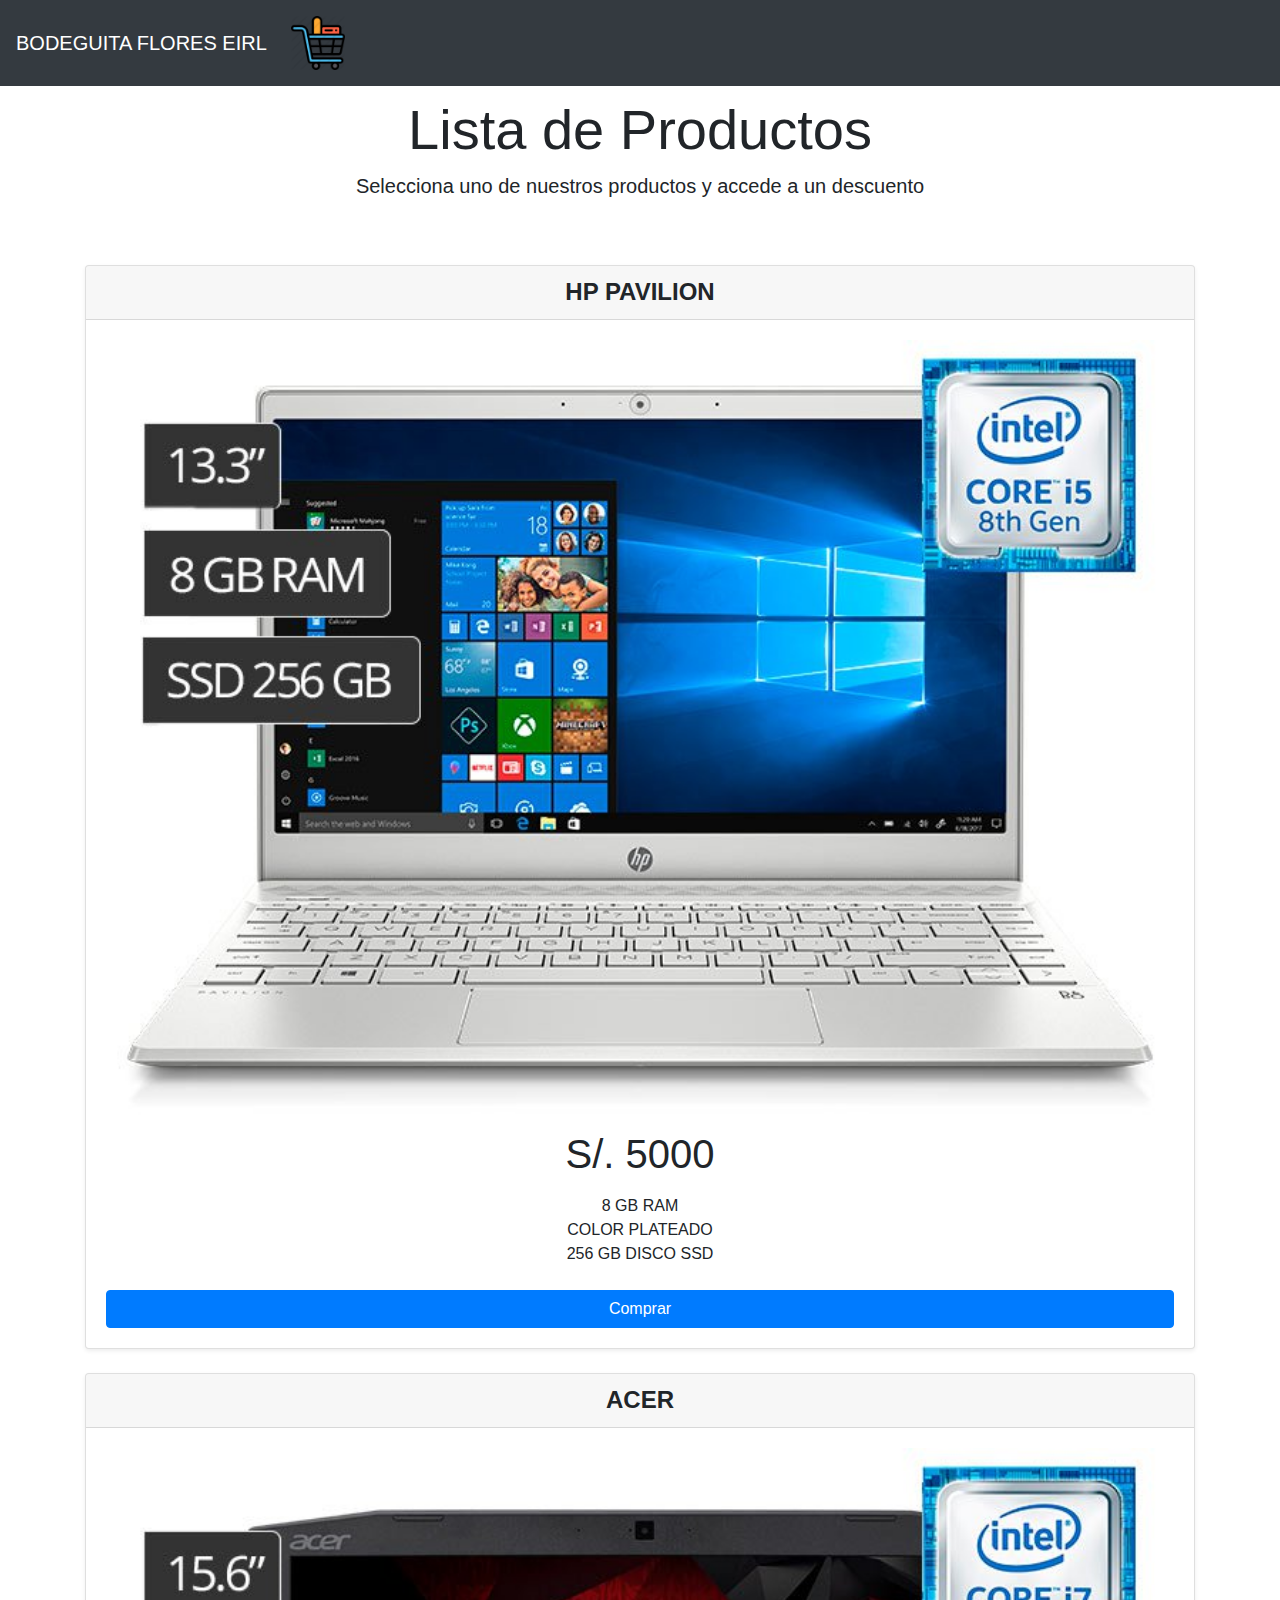
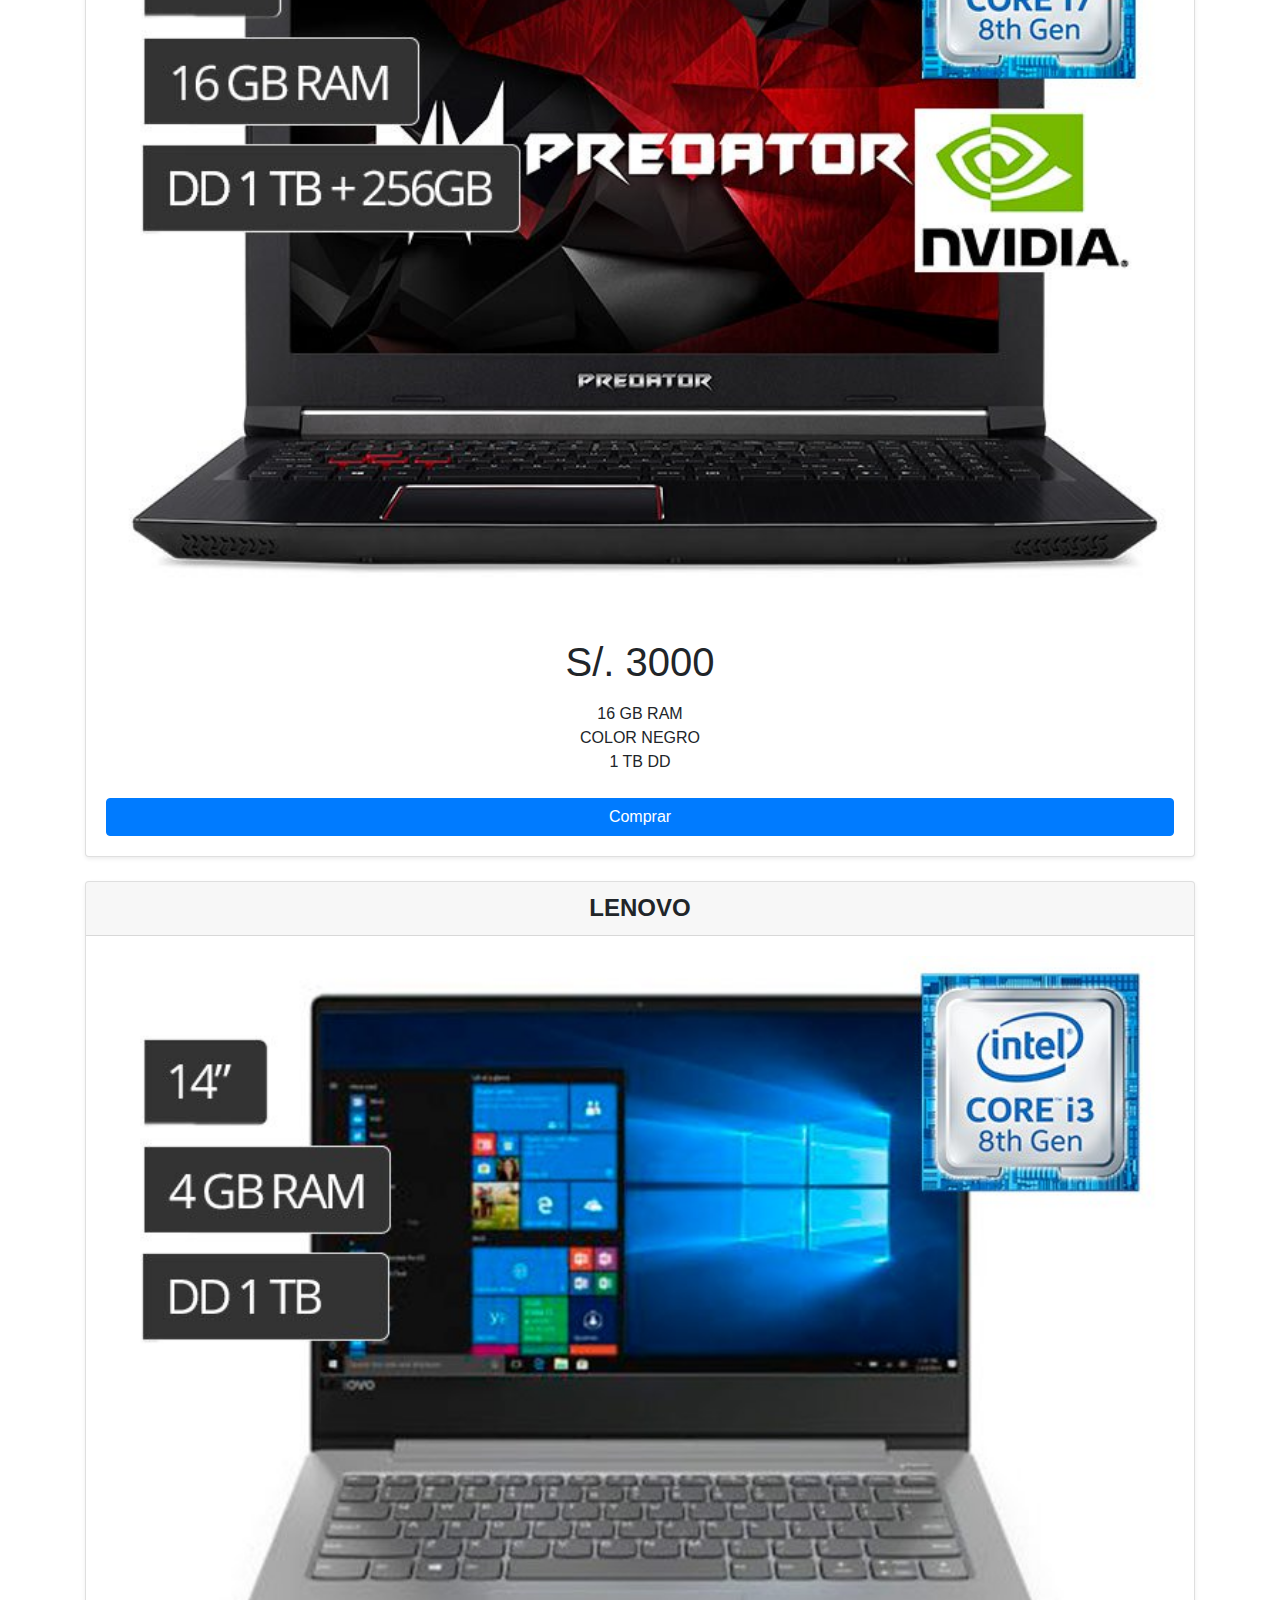
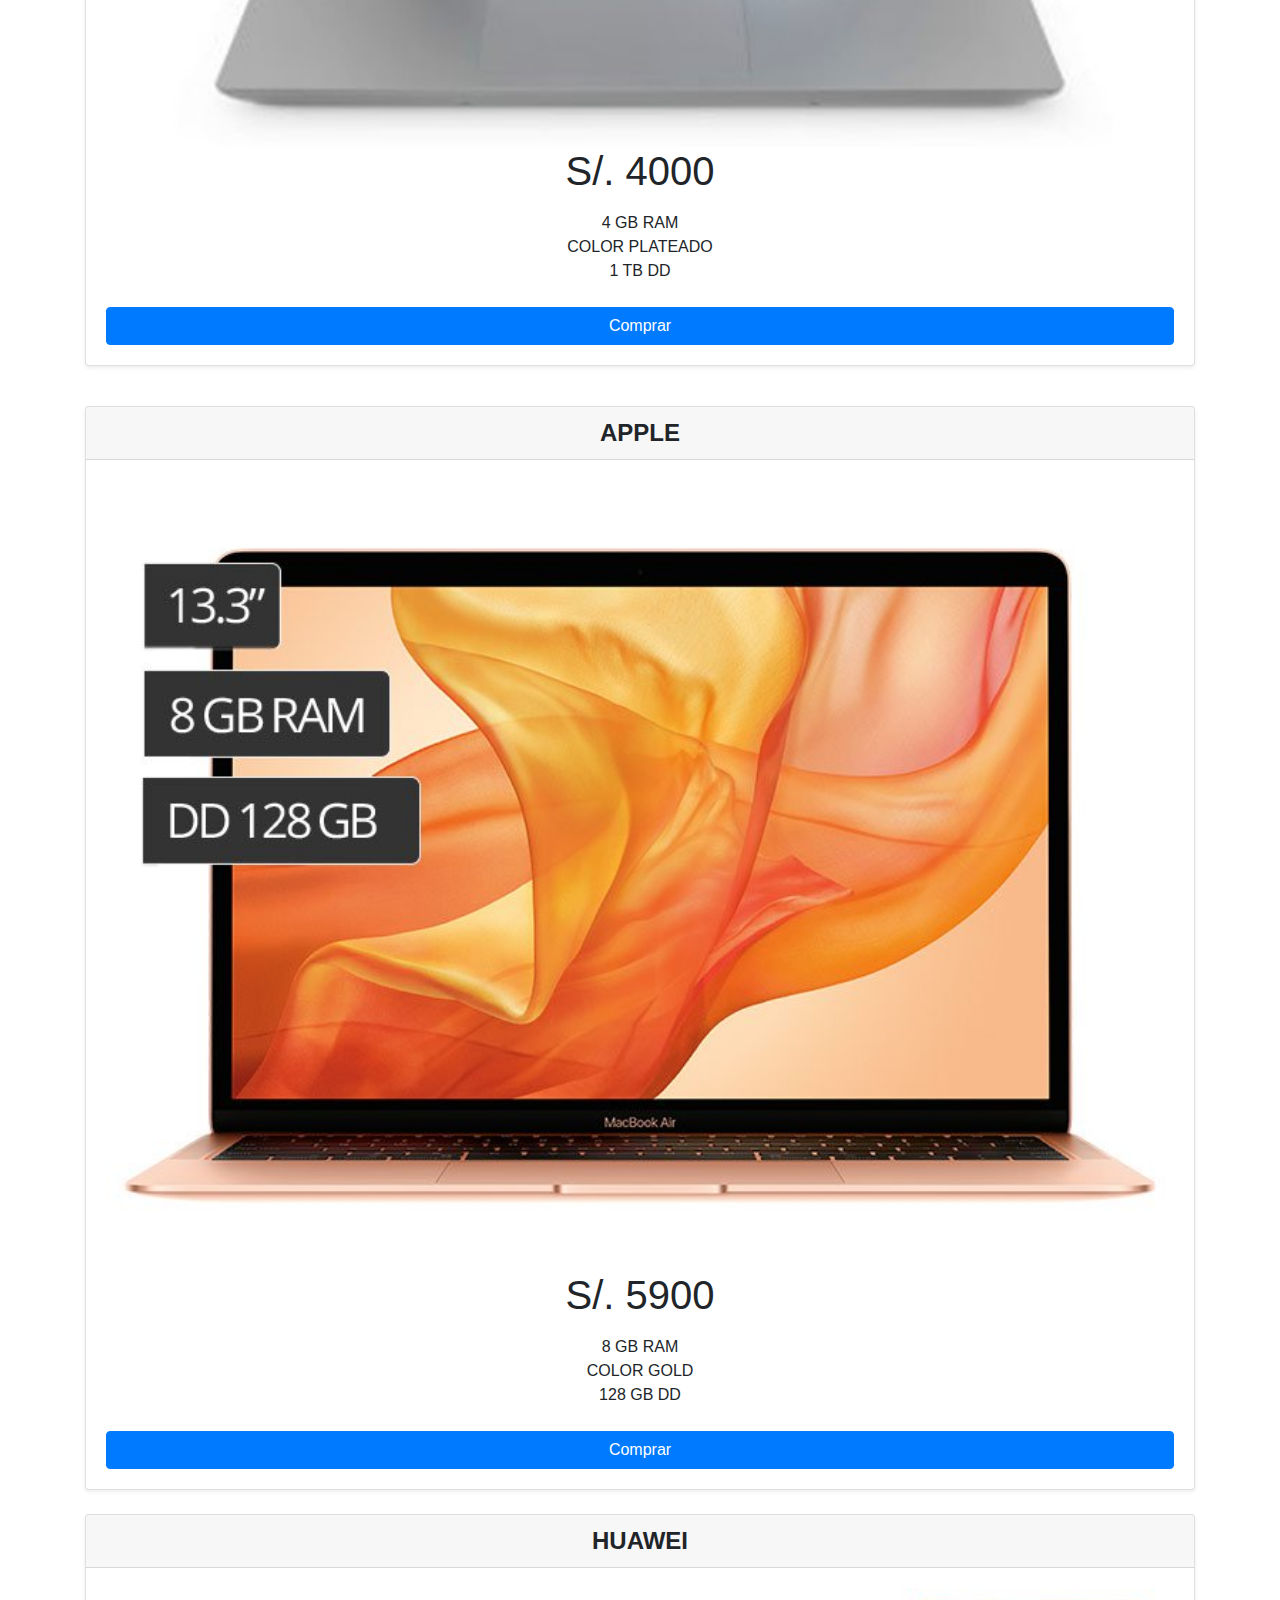
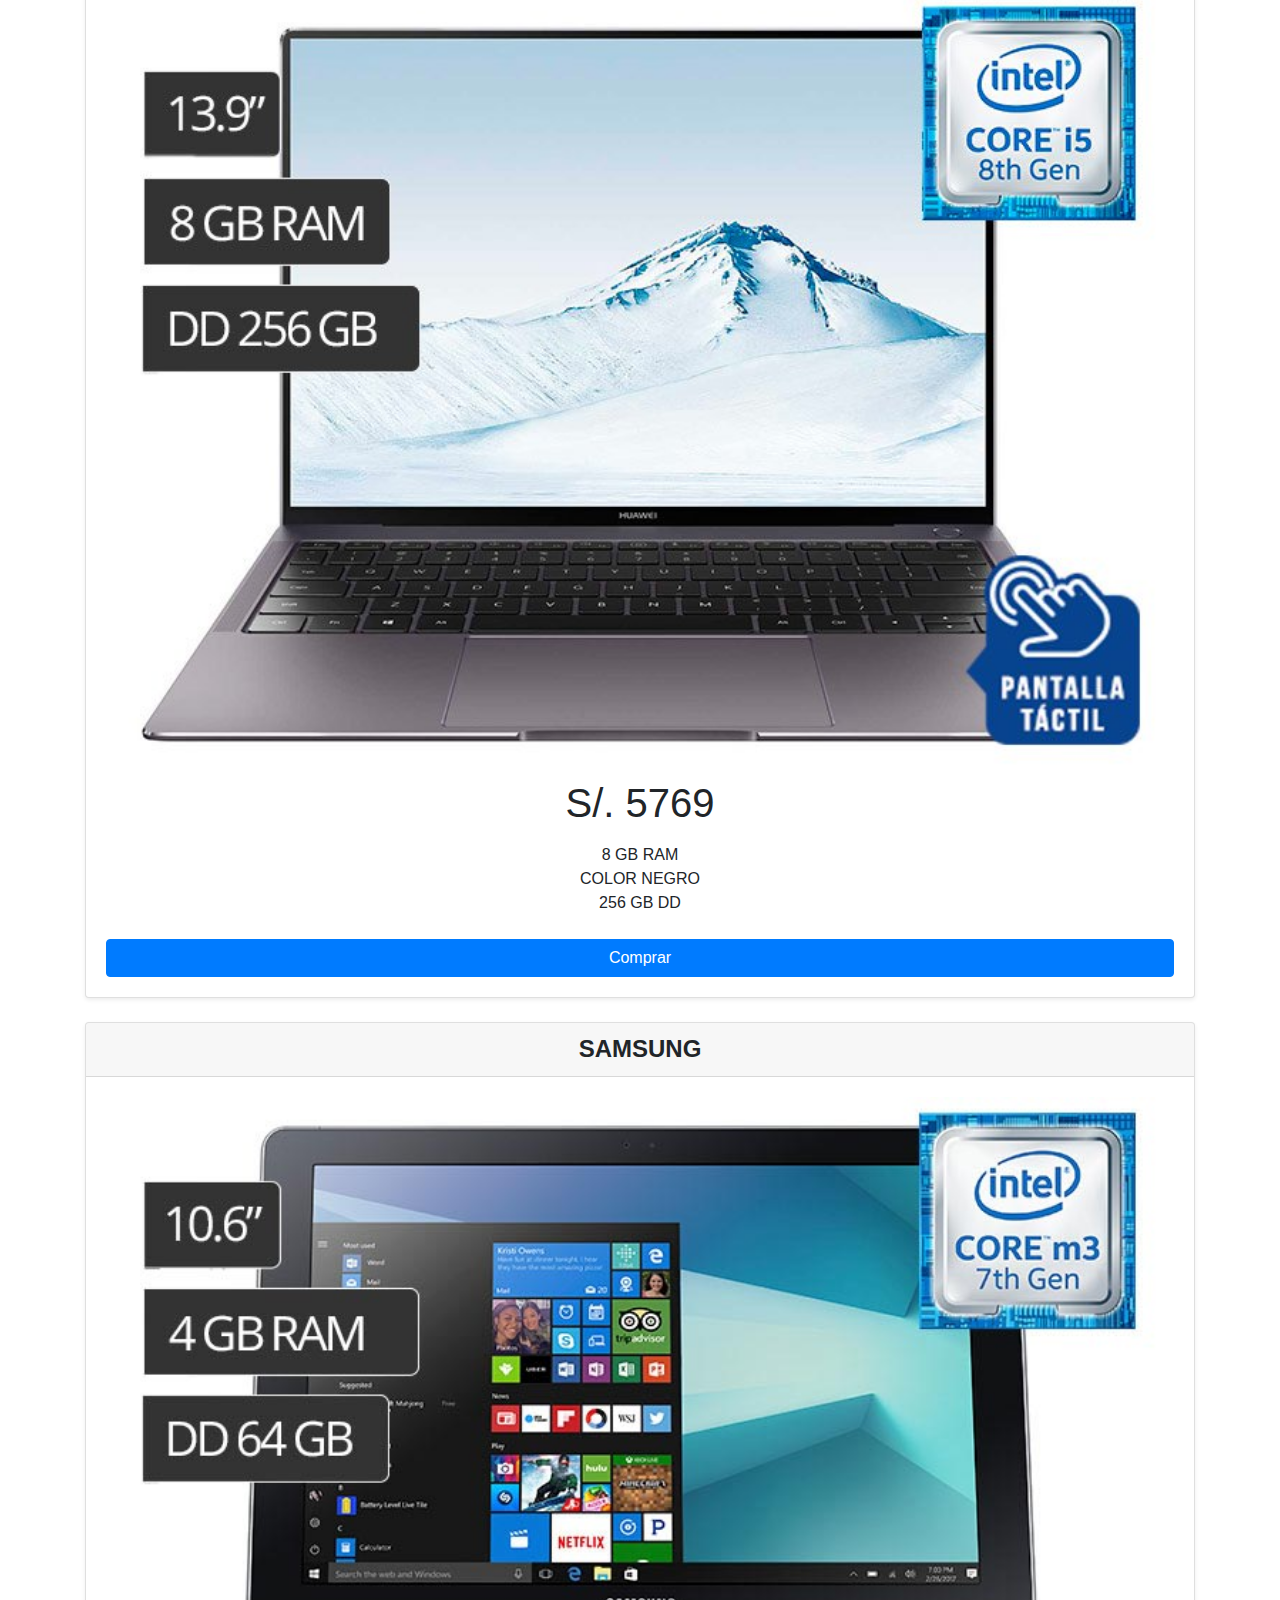
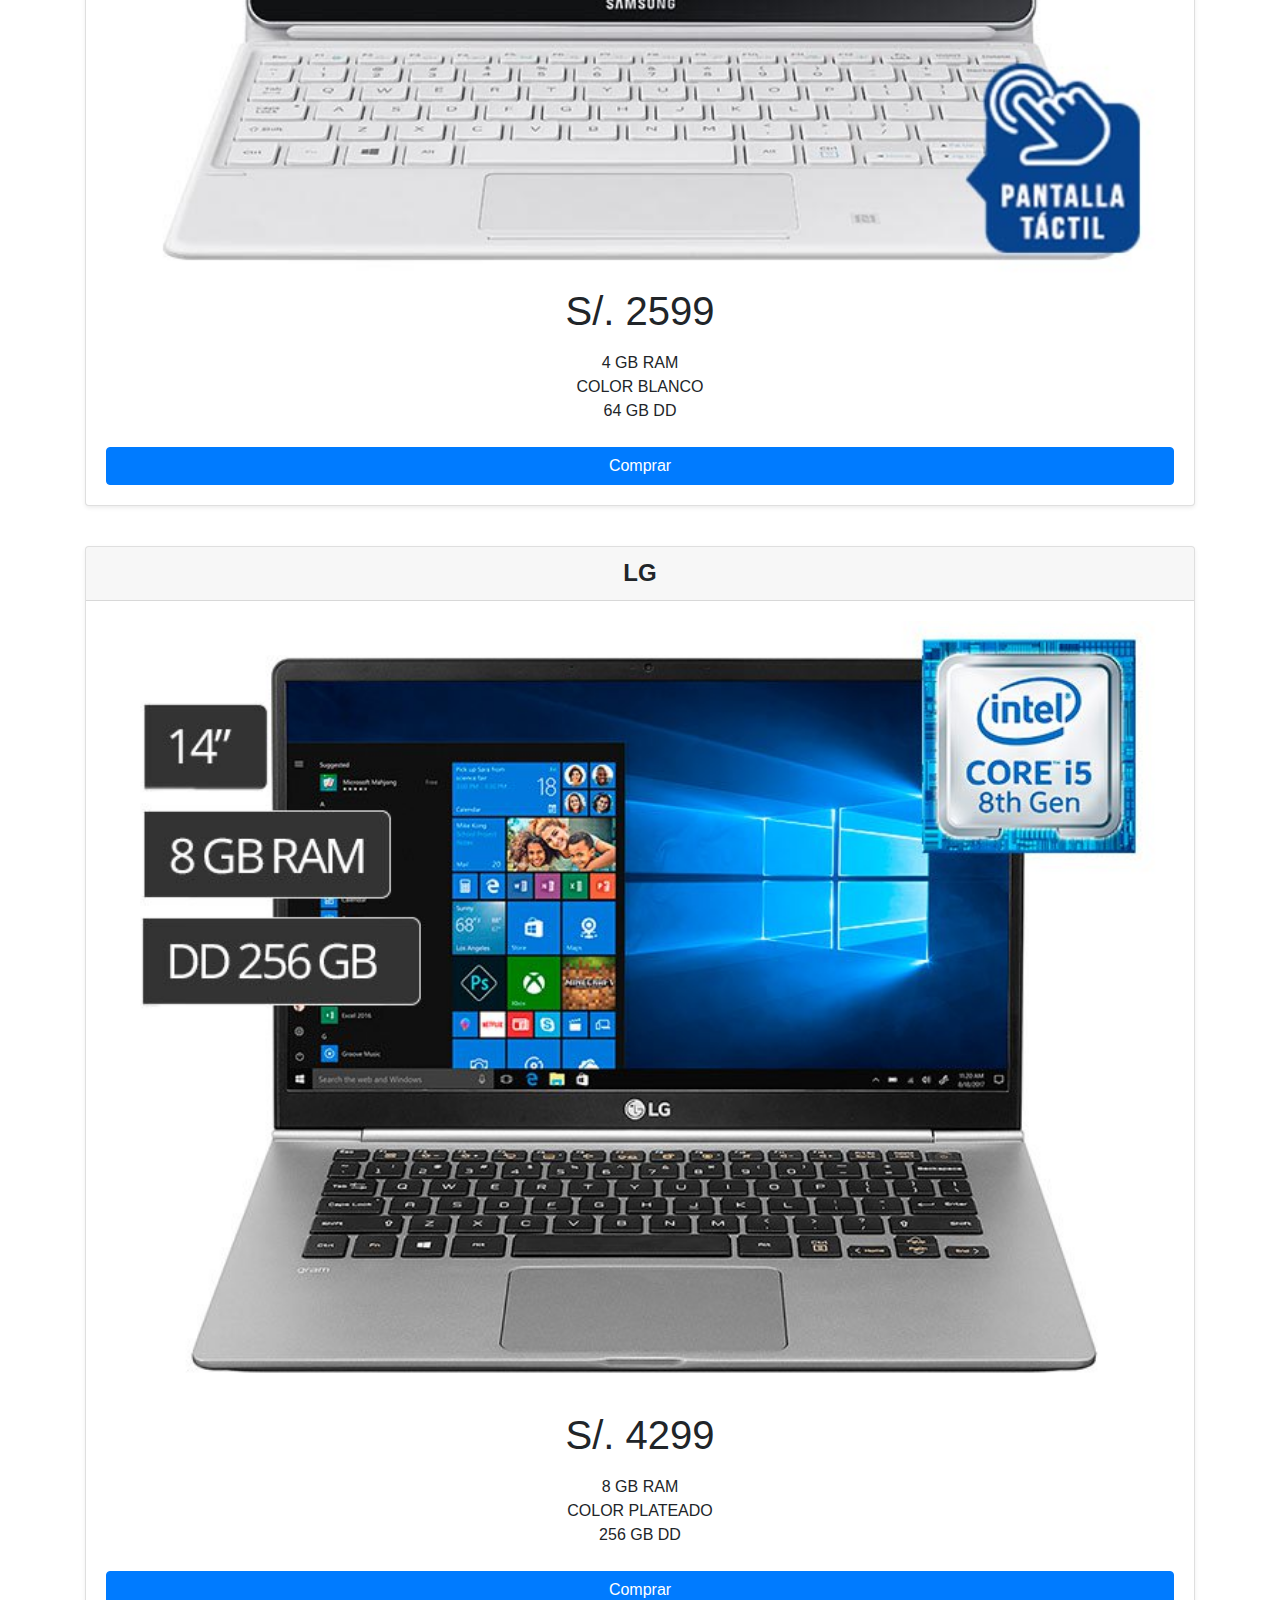
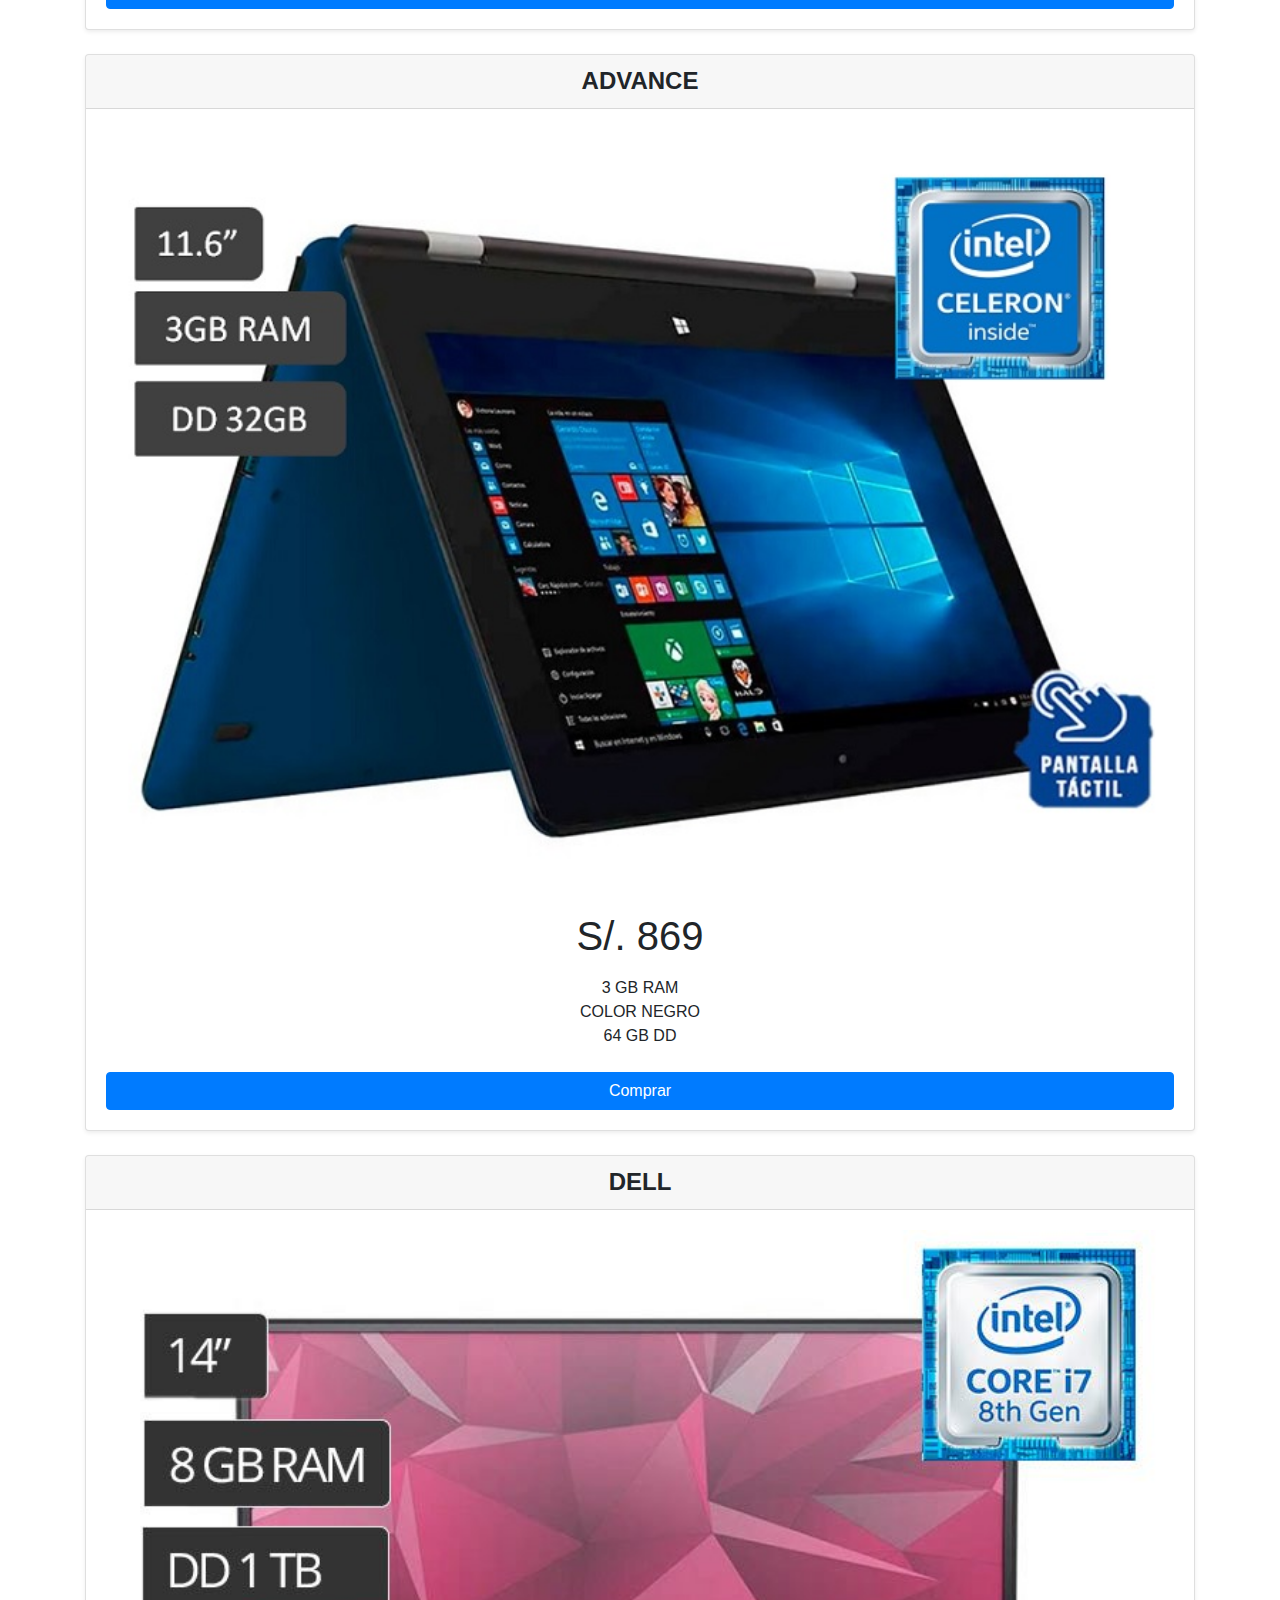
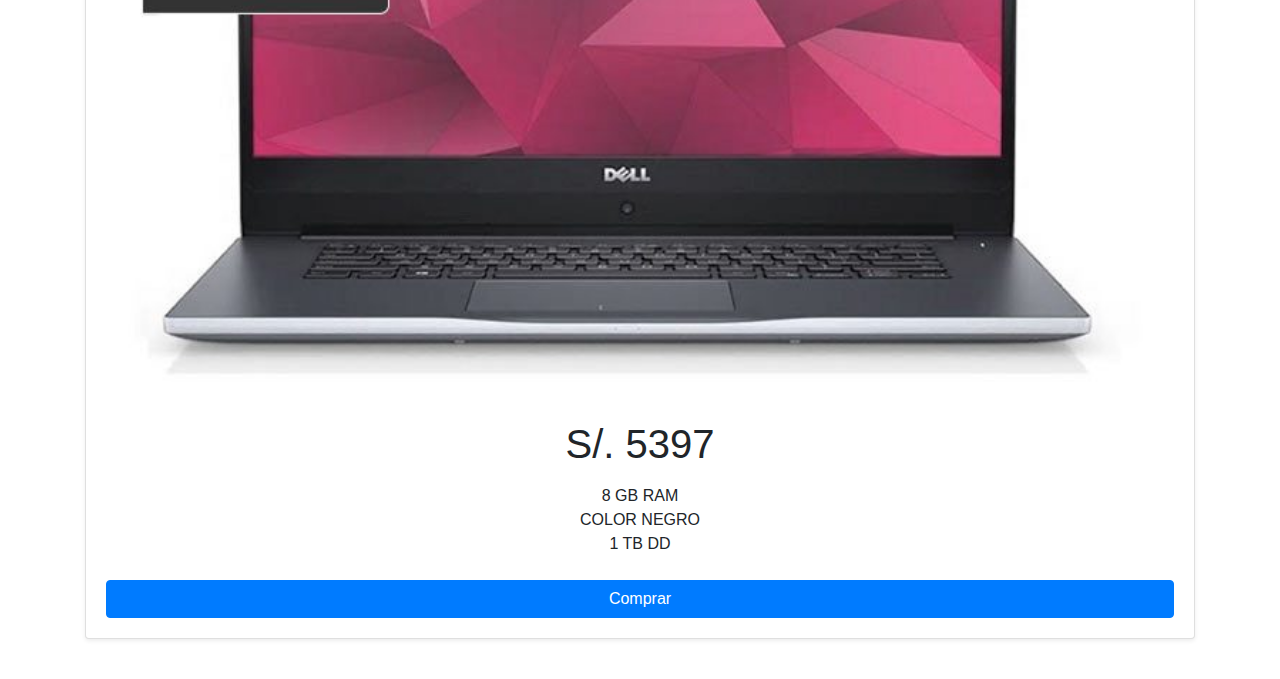
<file: view/Carrito-Compras/index.html>
<!DOCTYPE html>
<html lang="en">

<head>
    <meta charset="UTF-8">
    <meta name="viewport"
        content="width=device-width, user-scalable=no, initial-scale=1.0, maximum-scale=1.0, minimum-scale=1.0">
    <link rel="stylesheet" href="css/bootstrap.min.css">
    <script src="js/popper.min.js"></script>
    <link rel="stylesheet" href="https://use.fontawesome.com/releases/v5.6.3/css/all.css" integrity="sha384-UHRtZLI+pbxtHCWp1t77Bi1L4ZtiqrqD80Kn4Z8NTSRyMA2Fd33n5dQ8lWUE00s/" crossorigin="anonymous">
    
    <link rel="stylesheet" href="css/sweetalert2.min.css">

    <title>Carrito Compras en JavaScript</title>
</head>

<body>

    <header>
        <div class="container">
            <div class="row m-0 align-items-stretch justify-content-between">
                <nav class="navbar navbar-expand-md navbar-dark fixed-top bg-dark">
                    <a class="navbar-brand" href="#">BODEGUITA FLORES EIRL</a>
                    <button class="navbar-toggler" type="button" data-toggle="collapse" data-target="#navbarCollapse"
                        aria-controls="navbarCollapse" aria-expanded="false" aria-label="Toggle navigation">
                        <span class="navbar-toggler-icon"></span>
                    </button>
                    <div class="collapse navbar-collapse" id="navbarCollapse">
                        <ul class="navbar-nav mr-auto">
                            <li class="nav-item dropdown">
                                <img src="img/cart.jpeg" class="nav-link dropdown-toggle img-fluid" height="70px"
                                    width="70px" href="#" id="dropdown01" data-toggle="dropdown" aria-haspopup="true"
                                    aria-expanded="false"></img>
                                <div id="carrito" class="dropdown-menu" aria-labelledby="navbarCollapse">
                                    <table id="lista-carrito" class="table">
                                        <thead>
                                            <tr>
                                                <th>Imagen</th>
                                                <th>Nombre</th>
                                                <th>Precio</th>
                                                <th></th>
                                            </tr>
                                        </thead>
                                        <tbody></tbody>
                                    </table>

                                    <a href="#" id="vaciar-carrito" class="btn btn-primary btn-block">Vaciar Carrito</a>
                                    <a href="#" id="procesar-pedido" class="btn btn-danger btn-block">Procesar
                                        Compra</a>
                                </div>
                            </li>
                        </ul>
                    </div>
                </nav>
            </div>
        </div>
    </header>

    <main>
        <div class="pricing-header px-3 py-3 pt-md-5 pb-md-4 my-4 mx-auto text-center">
            <h1 class="display-4 mt-4">Lista de Productos</h1>
            <p class="lead">Selecciona uno de nuestros productos y accede a un descuento</p>
        </div>

        <div class="container" id="lista-productos">
            
            <div class="card-deck mb-3 text-center">
                
                <div class="card mb-4 shadow-sm">
                    <div class="card-header">
                        <h4 class="my-0 font-weight-bold">HP PAVILION</h4>
                    </div>
                    <div class="card-body">
                        <img src="img/hp1.jpg" class="card-img-top">
                        <h1 class="card-title pricing-card-title precio">S/. <span class="">5000</span></h1>

                        <ul class="list-unstyled mt-3 mb-4">
                            <li></li>
                            <li>8 GB RAM</li>
                            <li>COLOR PLATEADO</li>
                            <li>256 GB DISCO SSD</li>
                        </ul>
                        <a href="" class="btn btn-block btn-primary agregar-carrito" data-id="1">Comprar</a>
                    </div>
                </div>

                <div class="card mb-4 shadow-sm">
                    <div class="card-header">
                        <h4 class="my-0 font-weight-bold">ACER </h4>
                    </div>
                    <div class="card-body">
                        <img src="img/acer.jpg" class="card-img-top">
                        <h1 class="card-title pricing-card-title precio">S/. <span class="">3000</span></h1>

                        <ul class="list-unstyled mt-3 mb-4">
                            <li></li>
                            <li>16 GB RAM</li>
                            <li>COLOR NEGRO</li>
                            <li>1 TB DD</li>
                        </ul>
                        <a href="" class="btn btn-block btn-primary agregar-carrito" data-id="2">Comprar</a>
                    </div>
                </div>

                <div class="card mb-4 shadow-sm">
                    <div class="card-header">
                        <h4 class="my-0 font-weight-bold">LENOVO</h4>
                    </div>
                    <div class="card-body">
                        <img src="img/lenovo.jpg" class="card-img-top">
                        <h1 class="card-title pricing-card-title precio">S/. <span class="">4000</span></h1>

                        <ul class="list-unstyled mt-3 mb-4">
                            <li></li>
                            <li>4 GB RAM</li>
                            <li>COLOR PLATEADO</li>
                            <li>1 TB DD</li>
                        </ul>
                        <a href="" class="btn btn-block btn-primary agregar-carrito" data-id="3">Comprar</a>
                    </div>
                </div>

            </div>

            <div class="card-deck mb-3 text-center">
                
                <div class="card mb-4 shadow-sm">
                    <div class="card-header">
                        <h4 class="my-0 font-weight-bold">APPLE</h4>
                    </div>
                    <div class="card-body">
                        <img src="img/apple.jpg" class="card-img-top">
                        <h1 class="card-title pricing-card-title precio">S/. <span class="">5900</span></h1>

                        <ul class="list-unstyled mt-3 mb-4">
                            <li></li>
                            <li>8 GB RAM</li>
                            <li>COLOR GOLD</li>
                            <li>128 GB DD</li>
                        </ul>
                        <a href="" class="btn btn-block btn-primary agregar-carrito" data-id="4">Comprar</a>
                    </div>
                </div>

                <div class="card mb-4 shadow-sm">
                    <div class="card-header">
                        <h4 class="my-0 font-weight-bold">HUAWEI</h4>
                    </div>
                    <div class="card-body">
                        <img src="img/huawei.jpg" class="card-img-top">
                        <h1 class="card-title pricing-card-title precio">S/. <span class="">5769</span></h1>

                        <ul class="list-unstyled mt-3 mb-4">
                            <li></li>
                            <li>8 GB RAM</li>
                            <li>COLOR NEGRO</li>
                            <li>256 GB DD</li>
                        </ul>
                        <a href="" class="btn btn-block btn-primary agregar-carrito" data-id="5">Comprar</a>
                    </div>
                </div>

                <div class="card mb-4 shadow-sm">
                    <div class="card-header">
                        <h4 class="my-0 font-weight-bold">SAMSUNG</h4>
                    </div>
                    <div class="card-body">
                        <img src="img/samsung.jpg" class="card-img-top">
                        <h1 class="card-title pricing-card-title precio">S/. <span class="">2599</span></h1>

                        <ul class="list-unstyled mt-3 mb-4">
                            <li></li>
                            <li>4 GB RAM</li>
                            <li>COLOR BLANCO</li>
                            <li>64 GB DD</li>
                        </ul>
                        <a href="" class="btn btn-block btn-primary agregar-carrito" data-id="6">Comprar</a>
                    </div>
                </div>

            </div>

            <div class="card-deck mb-3 text-center">
                
                <div class="card mb-4 shadow-sm">
                    <div class="card-header">
                        <h4 class="my-0 font-weight-bold">LG</h4>
                    </div>
                    <div class="card-body">
                        <img src="img/lg.jpg" class="card-img-top">
                        <h1 class="card-title pricing-card-title precio">S/. <span class="">4299</span></h1>

                        <ul class="list-unstyled mt-3 mb-4">
                            <li></li>
                            <li>8 GB RAM</li>
                            <li>COLOR PLATEADO</li>
                            <li>256 GB DD</li>
                        </ul>
                        <a href="" class="btn btn-block btn-primary agregar-carrito" data-id="7">Comprar</a>
                    </div>
                </div>

                <div class="card mb-4 shadow-sm">
                    <div class="card-header">
                        <h4 class="my-0 font-weight-bold">ADVANCE</h4>
                    </div>
                    <div class="card-body">
                        <img src="img/advance.jpg" class="card-img-top">
                        <h1 class="card-title pricing-card-title precio">S/. <span class="">869</span></h1>

                        <ul class="list-unstyled mt-3 mb-4">
                            <li></li>
                            <li>3 GB RAM</li>
                            <li>COLOR NEGRO</li>
                            <li>64 GB DD</li>
                        </ul>
                        <a href="" class="btn btn-block btn-primary agregar-carrito" data-id="8">Comprar</a>
                    </div>
                </div>

                <div class="card mb-4 shadow-sm">
                    <div class="card-header">
                        <h4 class="my-0 font-weight-bold">DELL</h4>
                    </div>
                    <div class="card-body">
                        <img src="img/dell.jpg" class="card-img-top">
                        <h1 class="card-title pricing-card-title precio">S/. <span class="">5397</span></h1>

                        <ul class="list-unstyled mt-3 mb-4">
                            <li></li>
                            <li>8 GB RAM</li>
                            <li>COLOR NEGRO</li>
                            <li>1 TB DD</li>
                        </ul>
                        <a href="" class="btn btn-block btn-primary agregar-carrito" data-id="9">Comprar</a>
                    </div>
                </div>

            </div>


        </div>
    </main>

    <script src="js/jquery-3.4.1.min.js"></script>
    <script src="js/bootstrap.min.js"></script>
    <script src="js/sweetalert2.min.js"></script>
    <script src="js/carrito.js"></script>
    <script src="js/pedido.js"></script>

</body>

</html>
</file>
